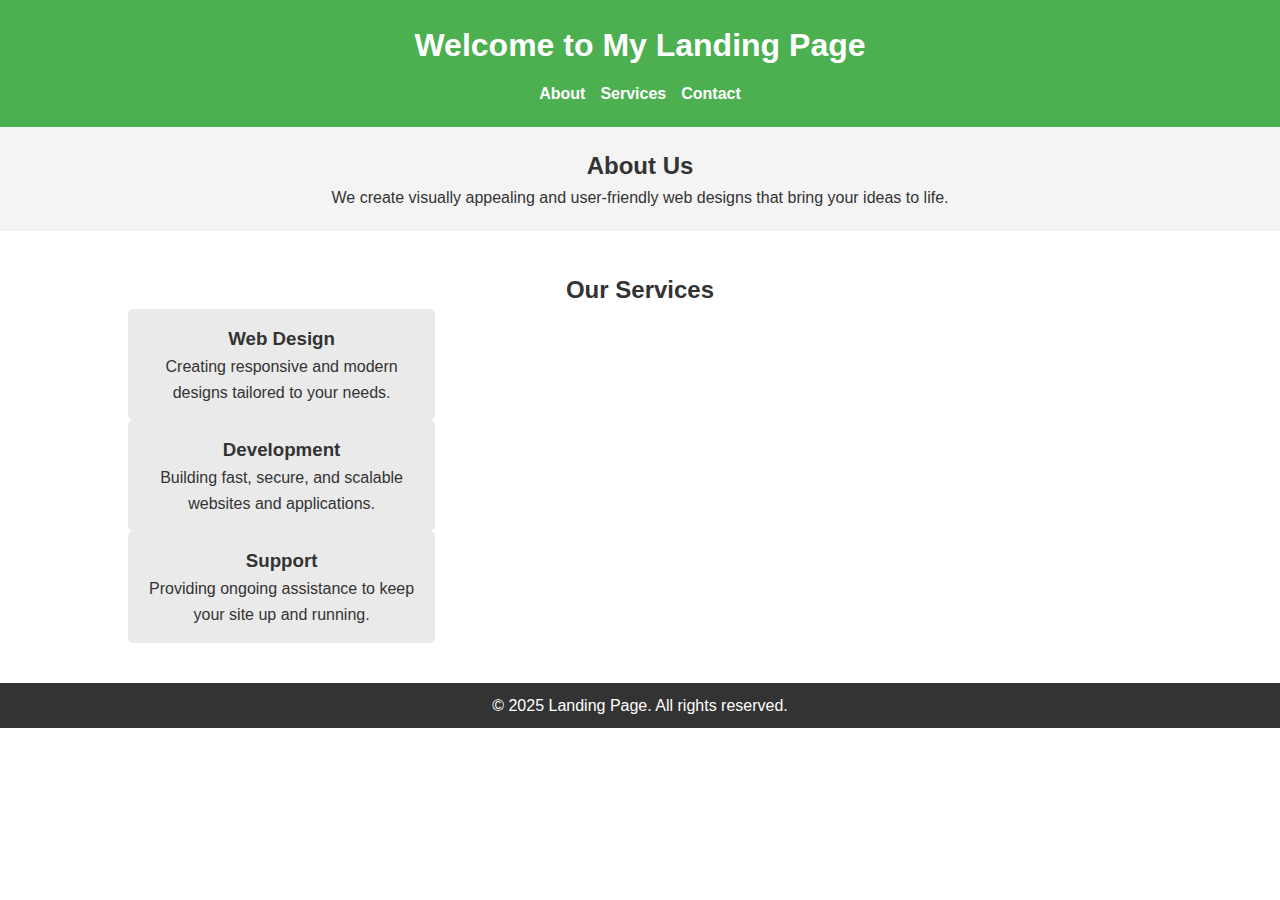
<file: LV1 TASK2/index.html>
<!DOCTYPE html>
<html lang="en">
<head>
    <meta charset="UTF-8">
    <meta name="viewport" content="width=device-width, initial-scale=1.0">
    <title>Landing Page</title>
    <link rel="stylesheet" href="styles.css">
</head>
<body>
    <header>
        <div class="container">
            <h1>Welcome to My Landing Page</h1>
            <nav>
                <ul>
                    <li><a href="#about">About</a></li>
                    <li><a href="#services">Services</a></li>
                    <li><a href="#contact">Contact</a></li>
                </ul>
            </nav>
        </div>
    </header>

    <section id="about">
        <div class="container">
            <h2>About Us</h2>
            <p>We create visually appealing and user-friendly web designs that bring your ideas to life.</p>
        </div>
    </section>

    <section id="services">
        <div class="container">
            <h2>Our Services</h2>
            <div class="service-box">
                <h3>Web Design</h3>
                <p>Creating responsive and modern designs tailored to your needs.</p>
            </div>
            <div class="service-box">
                <h3>Development</h3>
                <p>Building fast, secure, and scalable websites and applications.</p>
            </div>
            <div class="service-box">
                <h3>Support</h3>
                <p>Providing ongoing assistance to keep your site up and running.</p>
            </div>
        </div>
    </section>

    <footer>
        <div class="container">
            <p>&copy; 2025 Landing Page. All rights reserved.</p>
        </div>
    </footer>
</body>
</html>
</file>
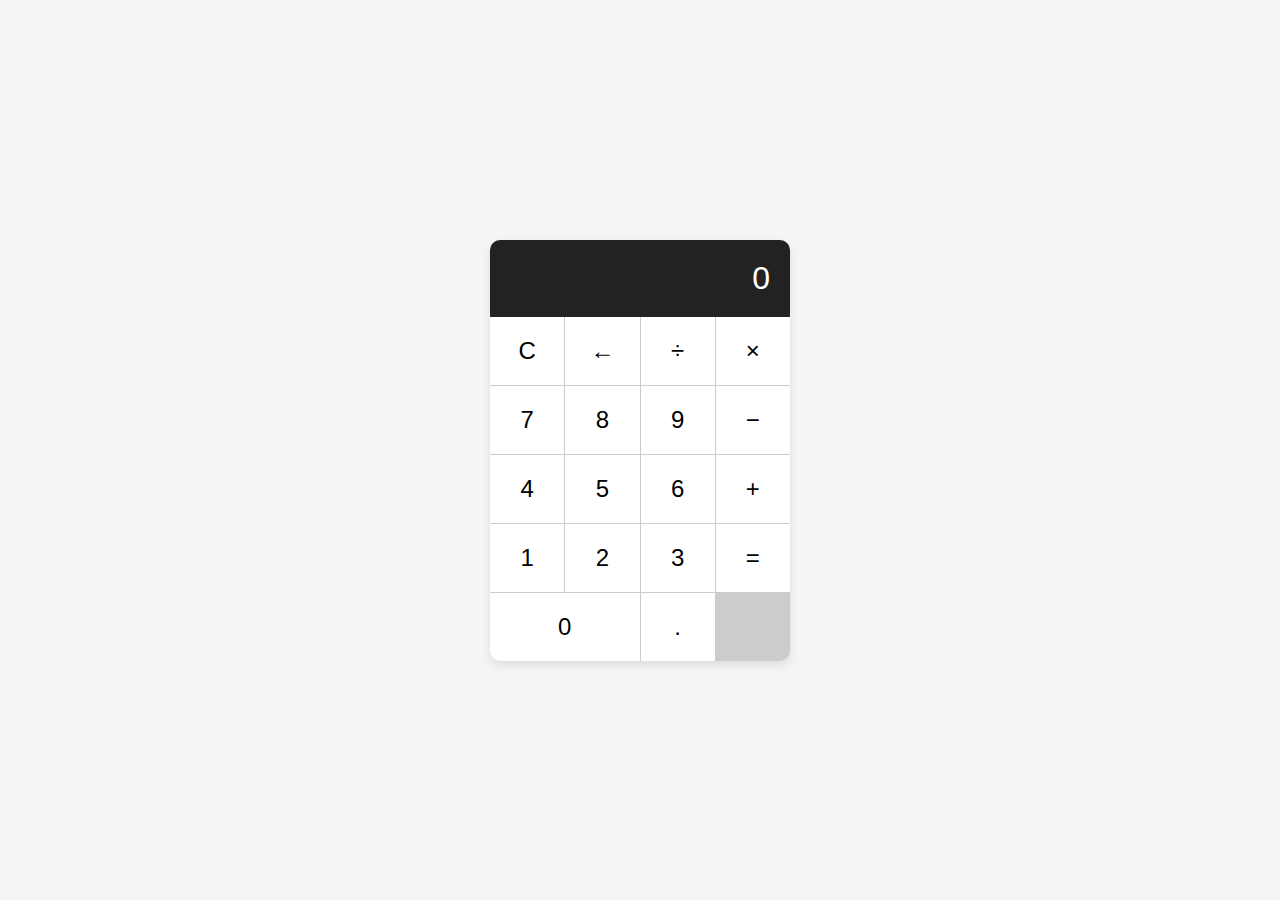
<file: LV1 Task3/index.html>
<!DOCTYPE html>
<html lang="en">
<head>
  <meta charset="UTF-8">
  <meta name="viewport" content="width=device-width, initial-scale=1.0">
  <title>Basic Calculator</title>
  <link rel="stylesheet" href="styles.css">
</head>
<body>
  <div class="calculator">
    <div id="display" class="display">0</div>
    <div class="buttons">
      <button class="btn" data-action="clear">C</button>
      <button class="btn" data-action="backspace">←</button>
      <button class="btn" data-action="divide">÷</button>
      <button class="btn" data-action="multiply">×</button>
      <button class="btn" data-value="7">7</button>
      <button class="btn" data-value="8">8</button>
      <button class="btn" data-value="9">9</button>
      <button class="btn" data-action="subtract">−</button>
      <button class="btn" data-value="4">4</button>
      <button class="btn" data-value="5">5</button>
      <button class="btn" data-value="6">6</button>
      <button class="btn" data-action="add">+</button>
      <button class="btn" data-value="1">1</button>
      <button class="btn" data-value="2">2</button>
      <button class="btn" data-value="3">3</button>
      <button class="btn" data-action="equals">=</button>
      <button class="btn zero" data-value="0">0</button>
      <button class="btn" data-value=".">.</button>
    </div>
  </div>
  <script src="script.js"></script>
</body>
</html>
</file>
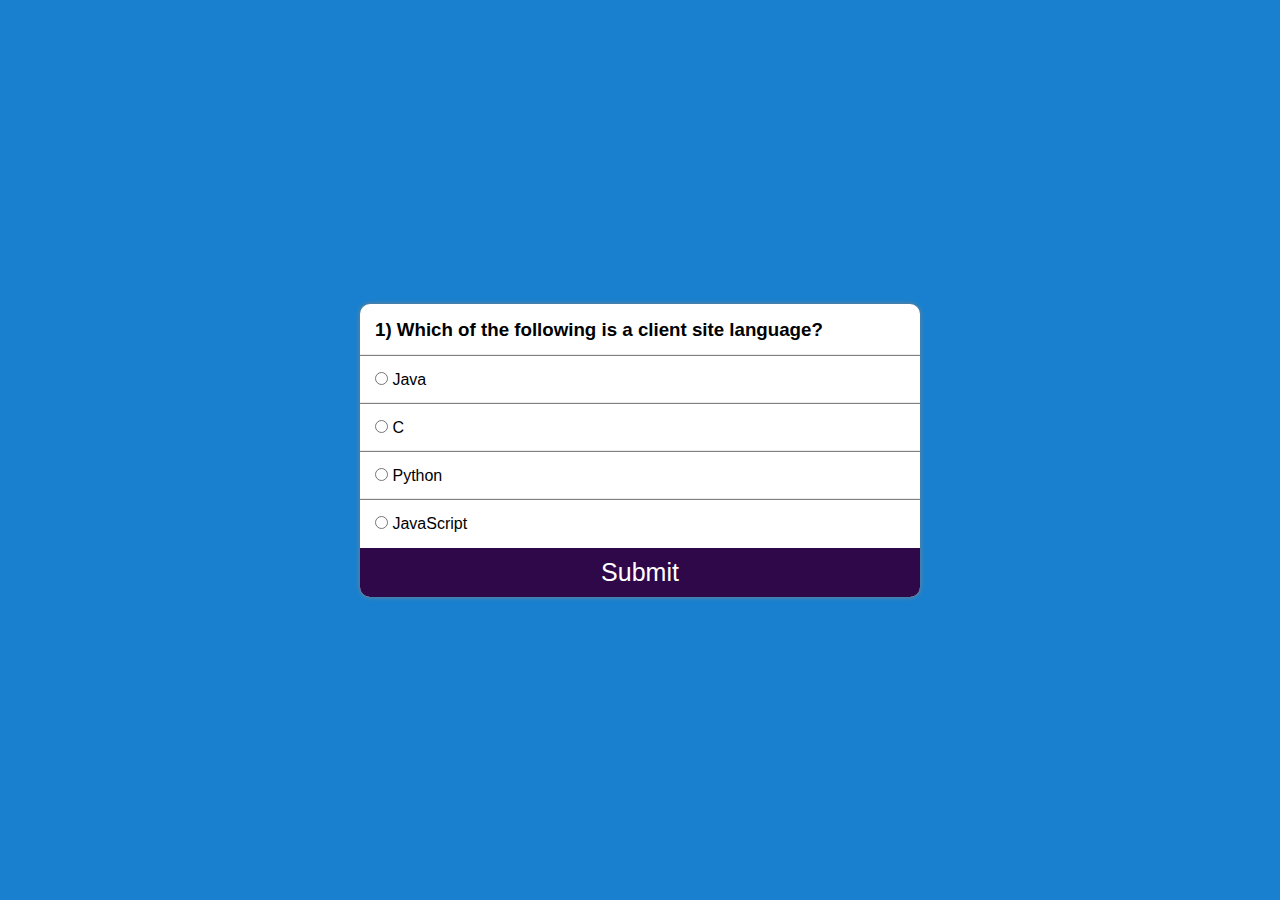
<file: LV 2 task2/quiz app/index.html>
<!DOCTYPE html>
<html lang="en">

<head>
    <meta charset="UTF-8">
    <meta http-equiv="X-UA-Compatible" content="IE=edge">
    <meta name="viewport" content="width=device-width, initial-scale=1.0">
    <title>Document</title>
    <link rel="stylesheet" href="css/custom.css" />
</head>

<body>
    <section class="main">

        <div class="container">
            <div class="col">
                <h3 id="questionBox">
                    1) Lorem ipsum dolor sit amet, consectetur adipisicing elit Debitis?
                </h3>
            </div>
            <div class="col box">
                <input name="option" type="radio" id="first" value="a" required>
                <label for="first">Testing 1</label>
            </div>
            <div class="col box">
                <input name="option" type="radio" id="second" value="b" required>
                <label for="second">Testing 2</label>
            </div>
            <div class="col box">
                <input name="option" type="radio" id="third" value="c" required>
                <label for="third">Testing 3</label>
            </div>
            <div class="col box">
                <input name="option" type="radio" id="fourth" value="d" required>
                <label for="fourth">Testing 4</label>
            </div>
            <button id="submit">Submit</button>
        </div>

    </section>
    <script src="js/app.js"></script>
</body>

</html>
</file>
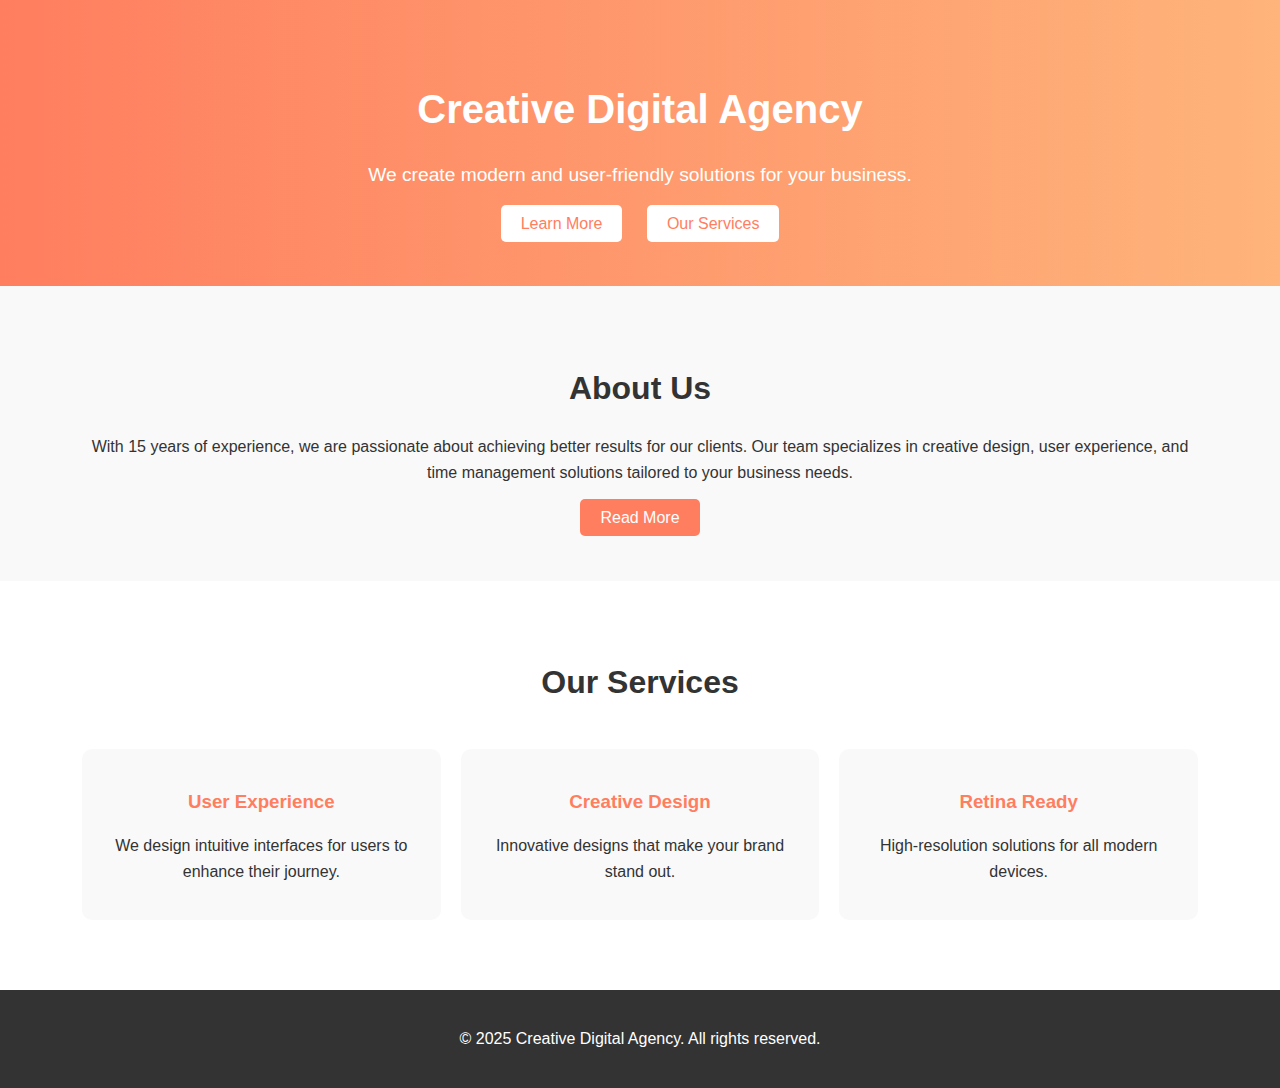
<file: LV1 TASK2/index2.html>
<!DOCTYPE html>
<html lang="en">
<head>
  <meta charset="UTF-8">
  <meta name="viewport" content="width=device-width, initial-scale=1.0">
  <title>Landing Page</title>
  <link rel="stylesheet" href="styles2.css">
</head>
<body>
  <header class="header">
    <div class="container">
      <h1>Creative Digital Agency</h1>
      <p>We create modern and user-friendly solutions for your business.</p>
      <div class="header-buttons">
        <a href="#about" class="btn">Learn More</a>
        <a href="#services" class="btn">Our Services</a>
      </div>
    </div>
  </header>

  <section id="about" class="about-section">
    <div class="container">
      <h2>About Us</h2>
      <p>
        With 15 years of experience, we are passionate about achieving better results for our clients. 
        Our team specializes in creative design, user experience, and time management solutions tailored to your business needs.
      </p>
      <a href="#" class="btn">Read More</a>
    </div>
  </section>

  <section id="services" class="services-section">
    <div class="container">
      <h2>Our Services</h2>
      <div class="service-cards">
        <div class="card">
          <h3>User Experience</h3>
          <p>We design intuitive interfaces for users to enhance their journey.</p>
        </div>
        <div class="card">
          <h3>Creative Design</h3>
          <p>Innovative designs that make your brand stand out.</p>
        </div>
        <div class="card">
          <h3>Retina Ready</h3>
          <p>High-resolution solutions for all modern devices.</p>
        </div>
      </div>
    </div>
  </section>

  <footer class="footer">
    <p>&copy; 2025 Creative Digital Agency. All rights reserved.</p>
  </footer>
</body>
</html>
</file>
<file: LV1 Task3/styles.css>
body {
    font-family: Arial, sans-serif;
    display: flex;
    justify-content: center;
    align-items: center;
    height: 100vh;
    background-color: #f5f5f5;
    margin: 0;
  }
  
  .calculator {
    width: 300px;
    background: white;
    border-radius: 10px;
    box-shadow: 0 4px 10px rgba(0, 0, 0, 0.1);
    overflow: hidden;
  }
  
  .display {
    background: #222;
    color: white;
    text-align: right;
    padding: 20px;
    font-size: 2rem;
  }
  
  .buttons {
    display: grid;
    grid-template-columns: repeat(4, 1fr);
    gap: 1px;
    background: #ccc;
  }
  
  .btn {
    padding: 20px;
    font-size: 1.5rem;
    background: white;
    border: none;
    cursor: pointer;
  }
  
  .btn:hover {
    background: #f0f0f0;
  }
  
  .zero {
    grid-column: span 2;
  }
</file>
<file: LV 2 task2/quiz app/css/custom.css>
* {
    padding: 0;
    margin: 0;
    box-sizing: border-box;
    font-family: 'Poppins', sans-serif;
}

@import url('https://fonts.googleapis.com/css2?family=Poppins:wght@100&display=swap');
.main {
    width: 100%;
    height: 100vh;
    display: flex;
    justify-content: center;
    align-items: center;
    background-color: rgb(24, 128, 207);
}

.container {
    width: 35rem;
    box-shadow: 0px 0px 5px grey;
    display: flex;
    background-color: white;
    border-radius: 10px;
    overflow: hidden;
    flex-direction: column;
}

.col {
    text-align: justify;
    padding: 15px;
    width: 95%;
}

#submit {
    width: 100%;
    background-color: rgb(47, 8, 73);
    transition: 0.5s;
    color: white;
    outline: none;
    border: none;
    font-size: 25px;
    display: block;
    padding: 10px;
    cursor: pointer;
}

#submit:hover {
    background-color: rgb(34, 6, 53);
}

.box {
    box-shadow: 0px -1px 1px grey;
    width: 100%;
}
</file>
<file: LV1 TASK2/styles2.css>
/* General Styles */
body {
    margin: 0;
    font-family: Arial, sans-serif;
    line-height: 1.6;
    color: #333;
  }
  
  .container {
    width: 90%;
    max-width: 1200px;
    margin: 0 auto;
  }
  
  /* Header Styles */
  .header {
    background: linear-gradient(to right, #ff7e5f, #feb47b);
    color: white;
    text-align: center;
    padding: 50px 20px;
  }
  
  .header h1 {
    font-size: 2.5rem;
    margin-bottom: 10px;
  }
  
  .header p {
    font-size: 1.2rem;
    margin-bottom: 20px;
  }
  
  .header-buttons .btn {
    background: white;
    color: #ff7e5f;
    padding: 10px 20px;
    margin: 0 10px;
    text-decoration: none;
    border-radius: 5px;
  }
  
  .header-buttons .btn:hover {
    background: #fff2e5;
  }
  
  /* About Section */
  .about-section {
    background: #f9f9f9;
    padding: 50px 20px;
    text-align: center;
  }
  
  .about-section h2 {
    margin-bottom: 20px;
    font-size: 2rem;
  }
  
  .about-section p {
    margin-bottom: 20px;
  }
  
  .about-section .btn {
    background: #ff7e5f;
    color: white;
    padding: 10px 20px;
    text-decoration: none;
    border-radius: 5px;
  }
  
  .about-section .btn:hover {
    background: #feb47b;
  }
  
  /* Services Section */
  .services-section {
    background: #fff;
    padding: 50px 20px;
  }
  
  .services-section h2 {
    text-align: center;
    margin-bottom: 40px;
    font-size: 2rem;
  }
  
  .service-cards {
    display: flex;
    justify-content: space-between;
    gap: 20px;
  }
  
  .card {
    background: #f9f9f9;
    padding: 20px;
    border-radius: 10px;
    text-align: center;
    flex: 1;
  }
  
  .card h3 {
    margin-bottom: 10px;
    color: #ff7e5f;
  }
  
  /* Footer Styles */
  .footer {
    background: #333;
    color: white;
    text-align: center;
    padding: 20px;
    margin-top: 20px;
  }
</file>
<file: LV1 TASK2/styles.css>
/* General Reset */
* {
    margin: 0;
    padding: 0;
    box-sizing: border-box;
}

body {
    font-family: Arial, sans-serif;
    line-height: 1.6;
    color: #333;
}

header {
    background: #4CAF50;
    color: #fff;
    padding: 20px 0;
    text-align: center;
}

header h1 {
    margin-bottom: 10px;
}

header nav ul {
    list-style: none;
    display: flex;
    justify-content: center;
    gap: 15px;
}

header nav ul li {
    display: inline;
}

header nav ul li a {
    color: #fff;
    text-decoration: none;
    font-weight: bold;
}

section {
    padding: 20px 0;
    text-align: center;
}

.container {
    width: 80%;
    margin: 0 auto;
}

#about {
    background: #f4f4f4;
    padding: 20px 0;
}

#services {
    display: flex;
    justify-content: space-between;
    gap: 20px;
    margin-top: 20px;
}

.service-box {
    background: #eaeaea;
    padding: 15px;
    border-radius: 5px;
    width: 30%;
}

footer {
    background: #333;
    color: #fff;
    text-align: center;
    padding: 10px 0;
    margin-top: 20px;
}
</file>
